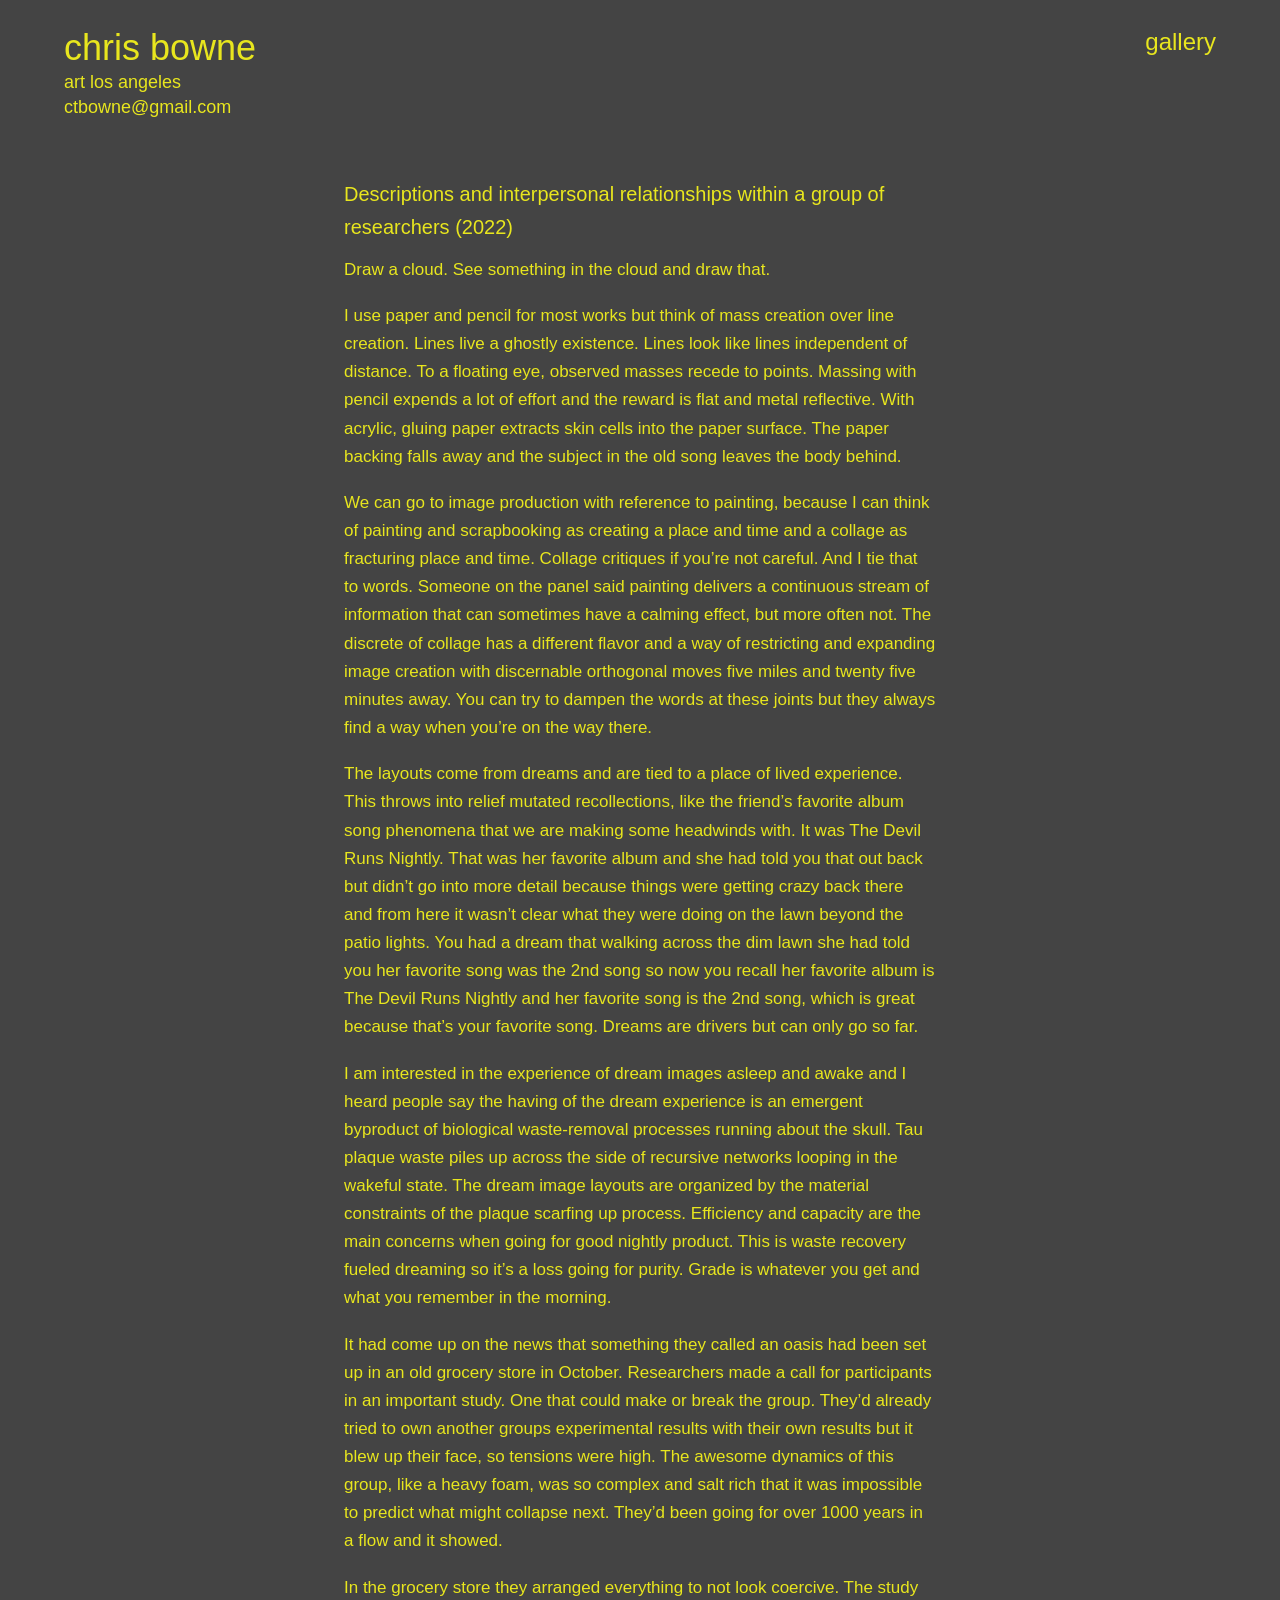
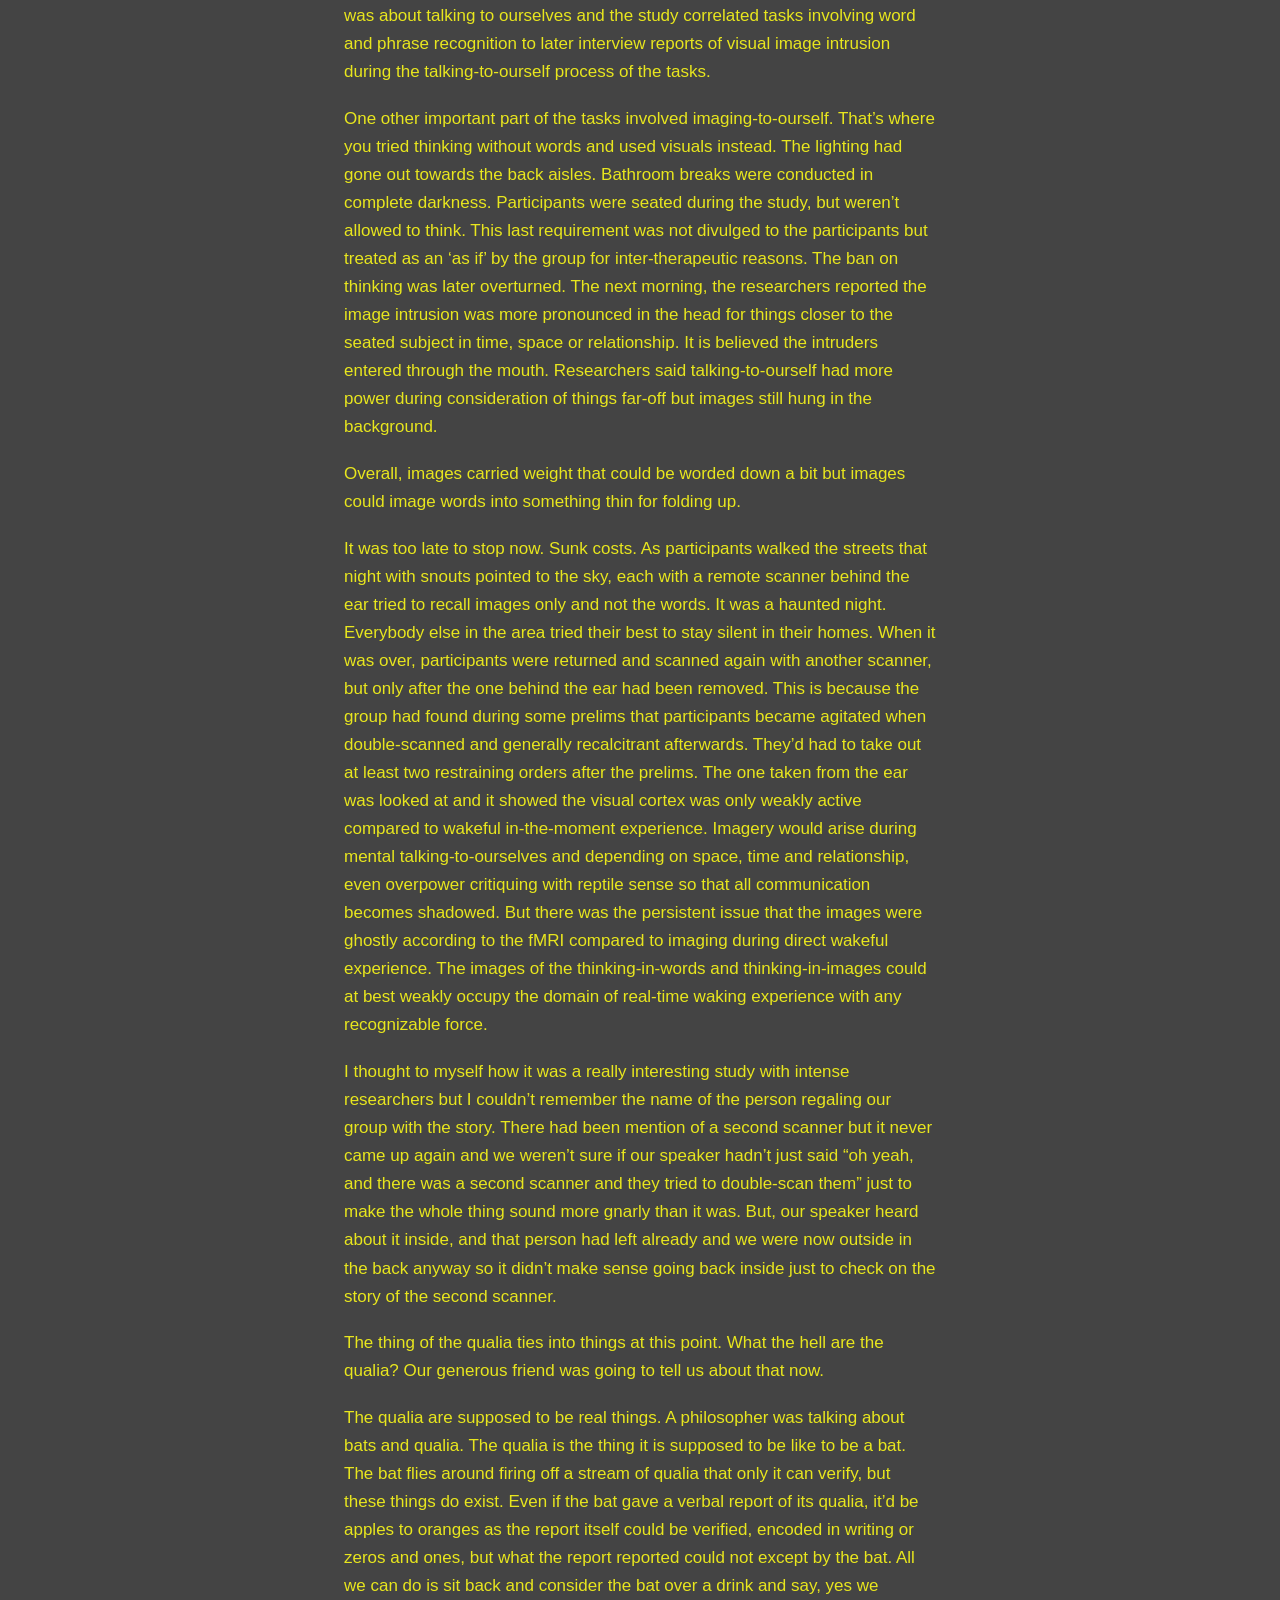
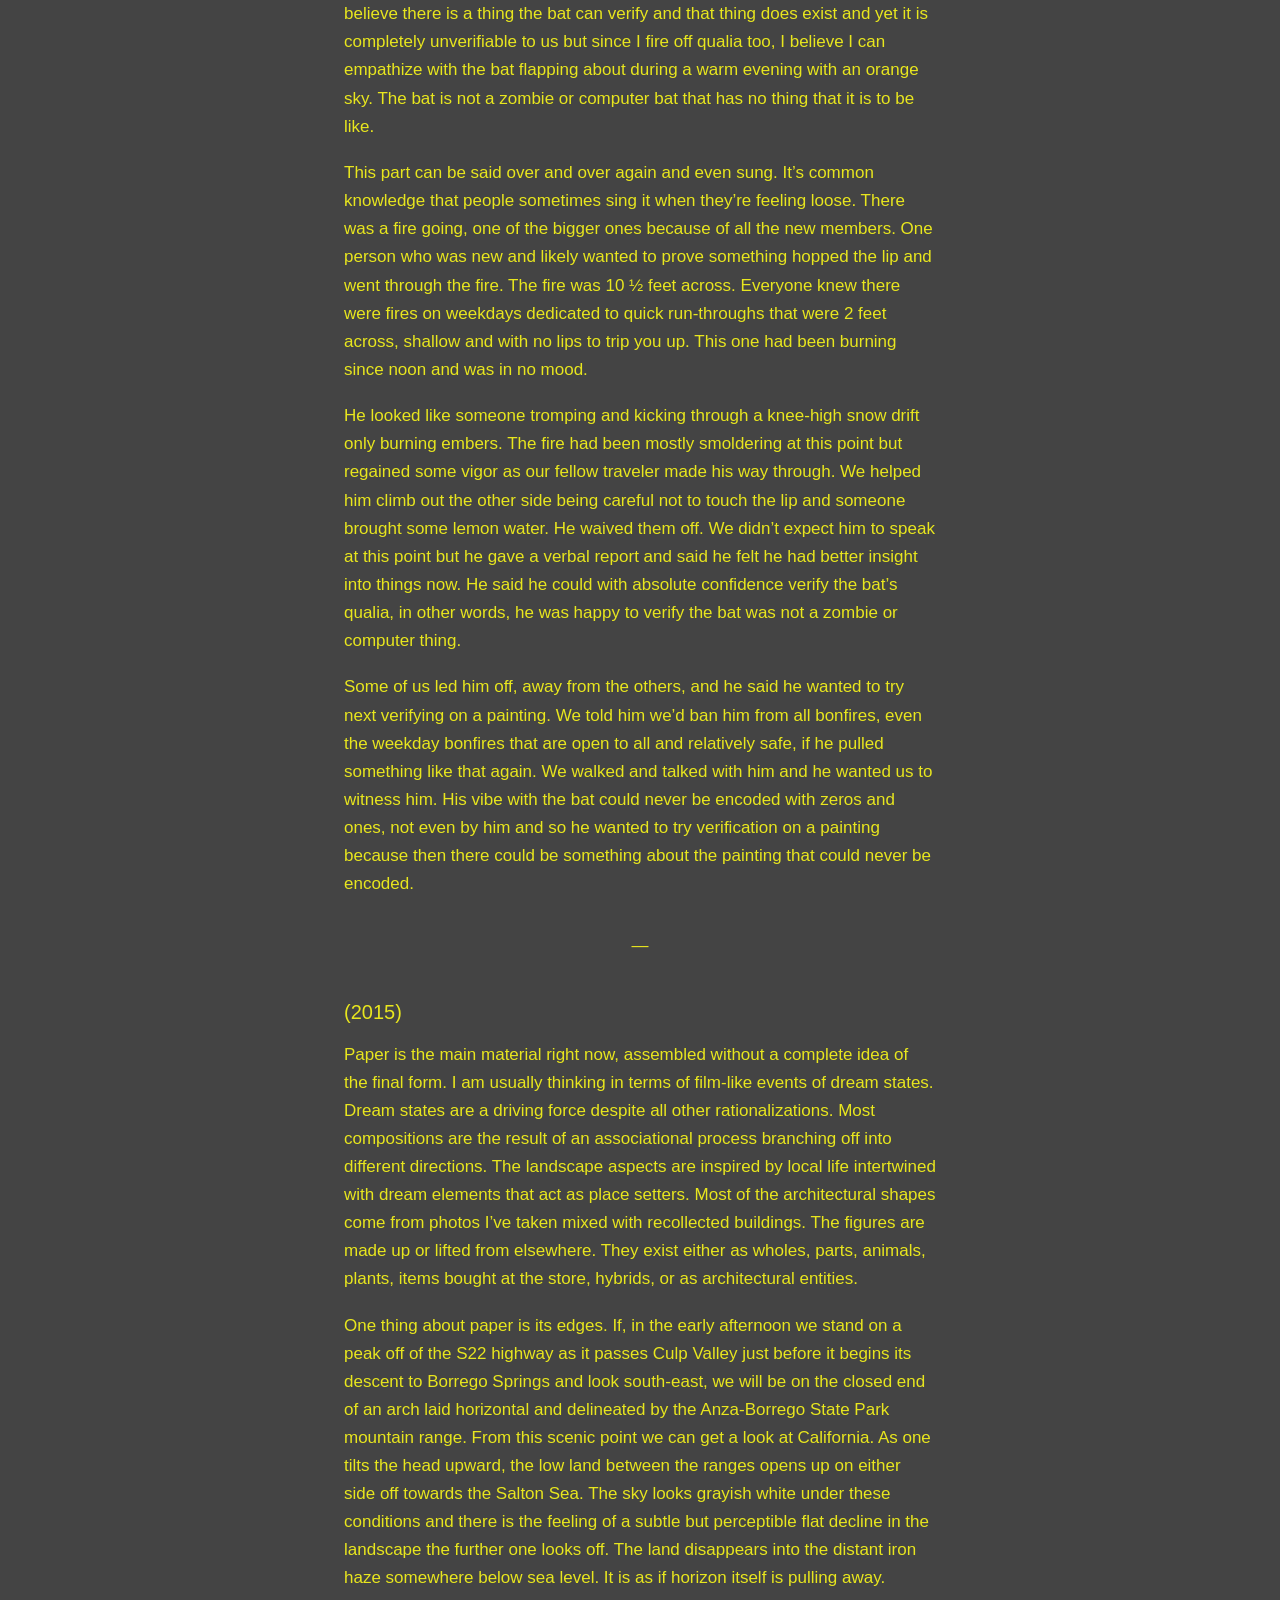
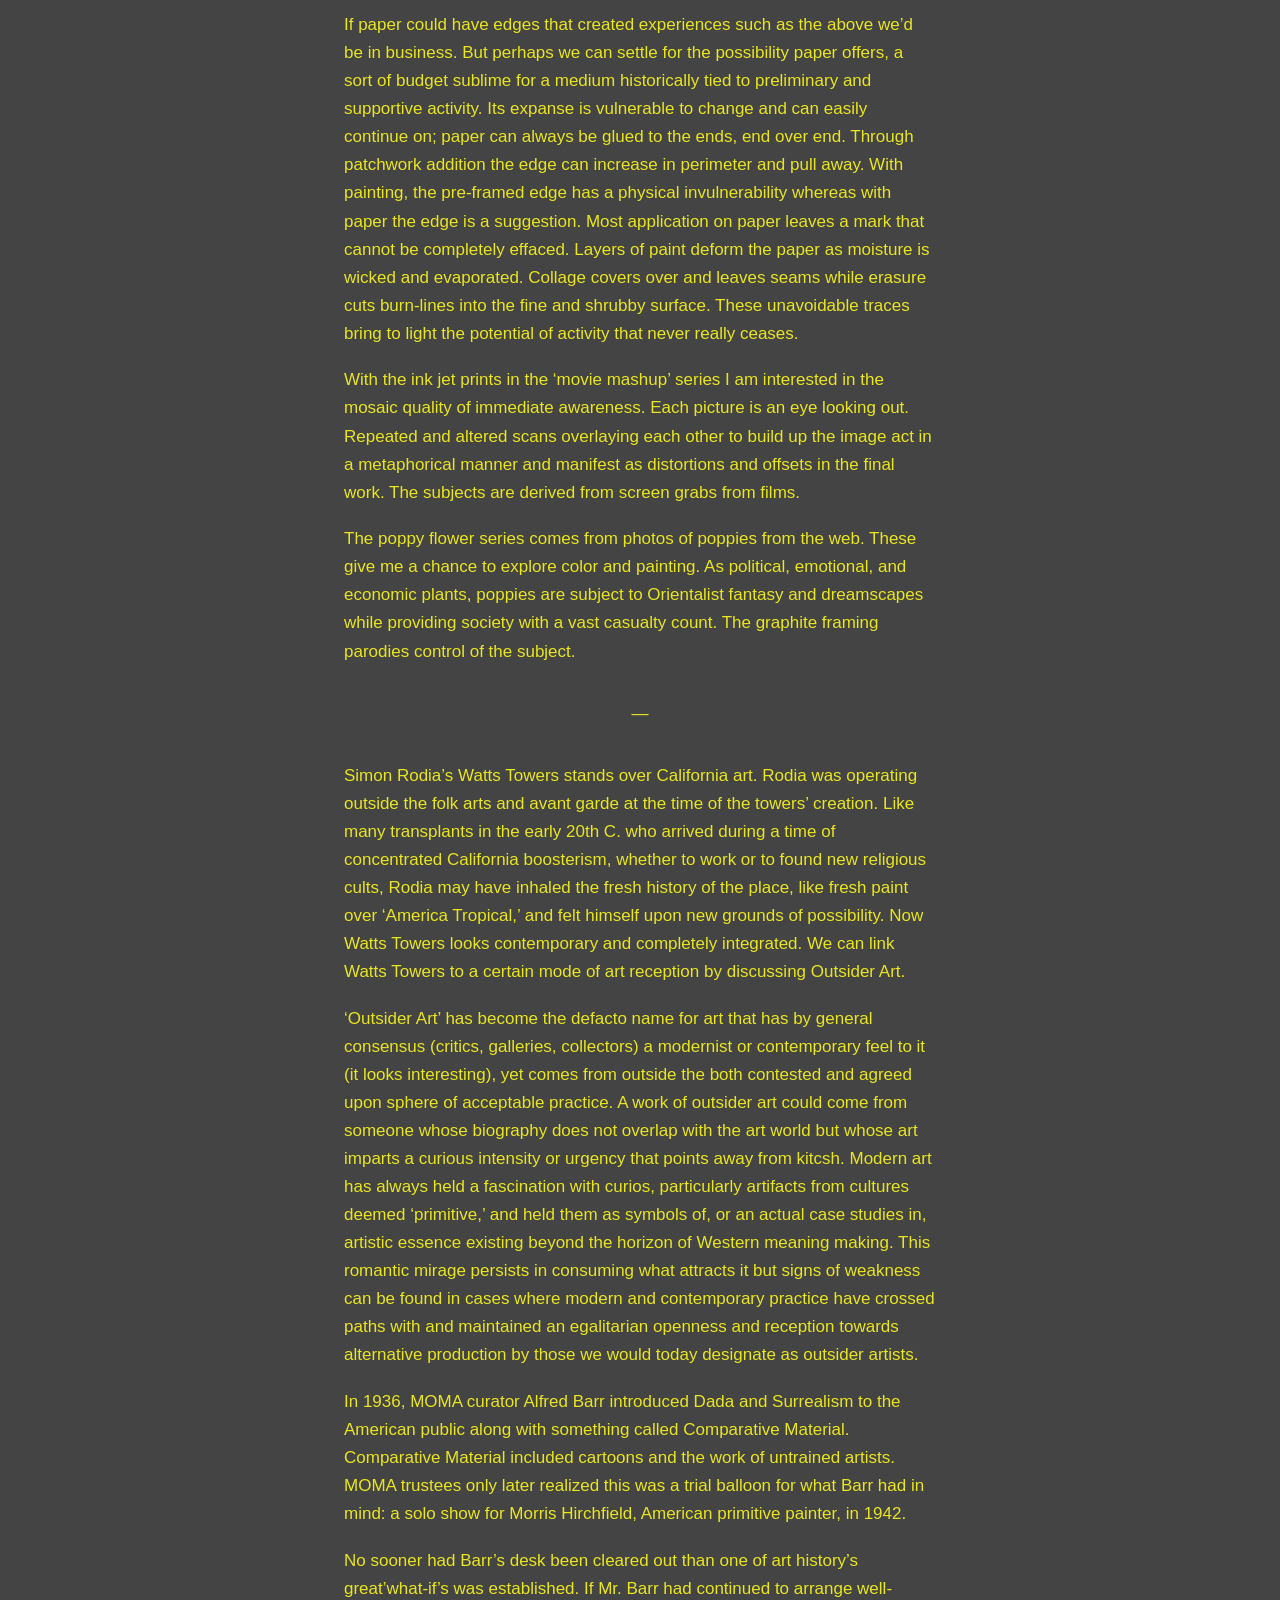
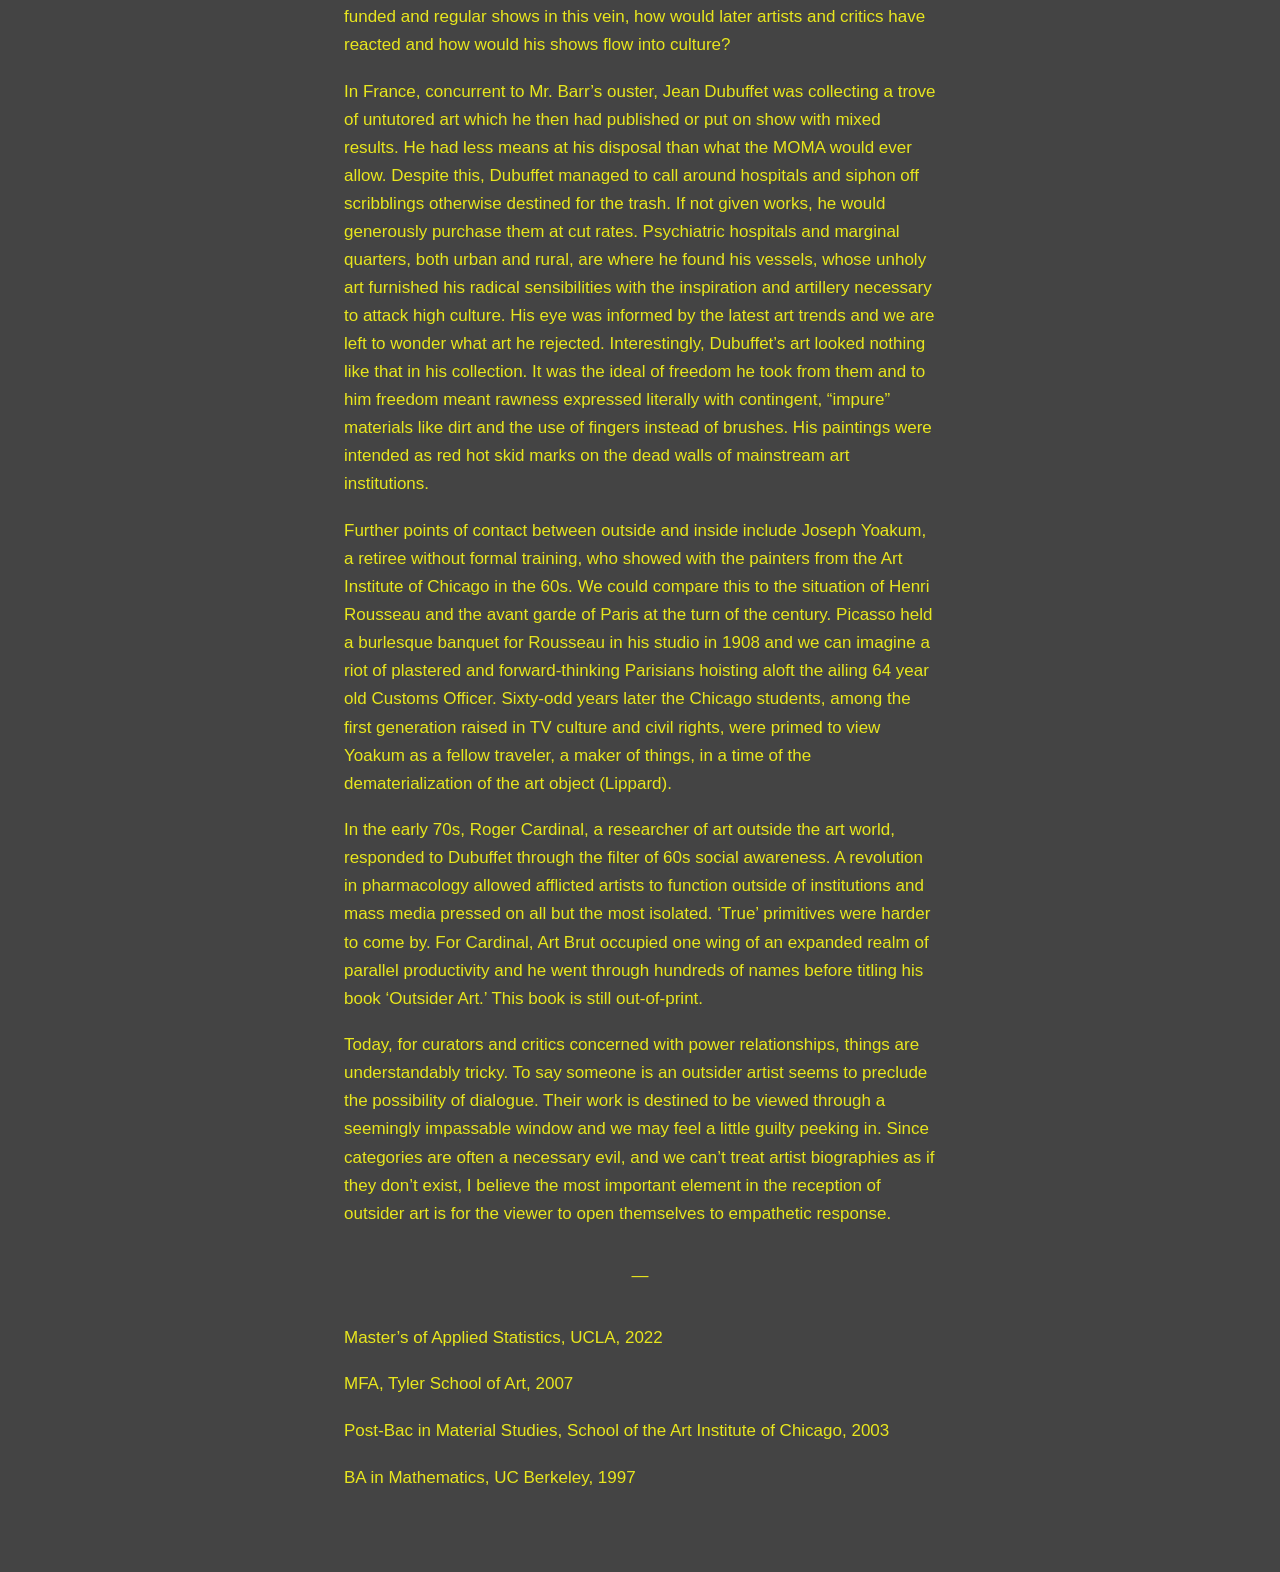
<file: info.html>
<!DOCTYPE html>
<html lang="en">
<head>
<meta charset="UTF-8">
<meta name="viewport" content="width=device-width, initial-scale=1.0">
<title>Chris Bowne - info</title>
<link rel="stylesheet" href="style.css">
</head>
<body>

<header class="site-header">
  <div>
    <a href="index.html" class="site-title">chris bowne</a>
    <div class="site-tagline">art los angeles</div>
    <div class="site-tagline"><a href="mailto:ctbowne@gmail.com">ctbowne@gmail.com</a></div>
  </div>
  <nav class="site-nav"><a href="index.html">gallery</a></nav>
</header>

<main class="info-page">
  <h2>Descriptions and interpersonal relationships within a group of researchers (2022)</h2>
  <p>Draw a cloud. See something in the cloud and draw that.</p>
  <p>I use paper and pencil for most works but think of mass creation over line creation. Lines live a ghostly existence. Lines look like lines independent of distance. To a floating eye, observed masses recede to points. Massing with pencil expends a lot of effort and the reward is flat and metal reflective. With acrylic, gluing paper extracts skin cells into the paper surface. The paper backing falls away and the subject in the old song leaves the body behind.</p>
  <p>We can go to image production with reference to painting, because I can think of painting and scrapbooking as creating a place and time and a collage as fracturing place and time. Collage critiques if you’re not careful. And I tie that to words. Someone on the panel said painting delivers a continuous stream of information that can sometimes have a calming effect, but more often not. The discrete of collage has a different flavor and a way of restricting and expanding image creation with discernable orthogonal moves five miles and twenty five minutes away. You can try to dampen the words at these joints but they always find a way when you’re on the way there.</p>
  <p>The layouts come from dreams and are tied to a place of lived experience. This throws into relief mutated recollections, like the friend’s favorite album song phenomena that we are making some headwinds with. It was The Devil Runs Nightly. That was her favorite album and she had told you that out back but didn’t go into more detail because things were getting crazy back there and from here it wasn’t clear what they were doing on the lawn beyond the patio lights. You had a dream that walking across the dim lawn she had told you her favorite song was the 2nd song so now you recall her favorite album is The Devil Runs Nightly and her favorite song is the 2nd song, which is great because that’s your favorite song. Dreams are drivers but can only go so far.</p>
  <p>I am interested in the experience of dream images asleep and awake and I heard people say the having of the dream experience is an emergent byproduct of biological waste-removal processes running about the skull. Tau plaque waste piles up across the side of recursive networks looping in the wakeful state. The dream image layouts are organized by the material constraints of the plaque scarfing up process. Efficiency and capacity are the main concerns when going for good nightly product. This is waste recovery fueled dreaming so it’s a loss going for purity. Grade is whatever you get and what you remember in the morning.</p>
  <p>It had come up on the news that something they called an oasis had been set up in an old grocery store in October. Researchers made a call for participants in an important study. One that could make or break the group. They’d already tried to own another groups experimental results with their own results but it blew up their face, so tensions were high. The awesome dynamics of this group, like a heavy foam, was so complex and salt rich that it was impossible to predict what might collapse next. They’d been going for over 1000 years in a flow and it showed.</p>
  <p>In the grocery store they arranged everything to not look coercive. The study was about talking to ourselves and the study correlated tasks involving word and phrase recognition to later interview reports of visual image intrusion during the talking-to-ourself process of the tasks.</p>
  <p>One other important part of the tasks involved imaging-to-ourself. That’s where you tried thinking without words and used visuals instead. The lighting had gone out towards the back aisles. Bathroom breaks were conducted in complete darkness. Participants were seated during the study, but weren’t allowed to think. This last requirement was not divulged to the participants but treated as an ‘as if’ by the group for inter-therapeutic reasons. The ban on thinking was later overturned. The next morning, the researchers reported the image intrusion was more pronounced in the head for things closer to the seated subject in time, space or relationship. It is believed the intruders entered through the mouth. Researchers said talking-to-ourself had more power during consideration of things far-off but images still hung in the background.</p>
  <p>Overall, images carried weight that could be worded down a bit but images could image words into something thin for folding up.</p>
  <p>It was too late to stop now. Sunk costs. As participants walked the streets that night with snouts pointed to the sky, each with a remote scanner behind the ear tried to recall images only and not the words. It was a haunted night. Everybody else in the area tried their best to stay silent in their homes. When it was over, participants were returned and scanned again with another scanner, but only after the one behind the ear had been removed. This is because the group had found during some prelims that participants became agitated when double-scanned and generally recalcitrant afterwards. They’d had to take out at least two restraining orders after the prelims. The one taken from the ear was looked at and it showed the visual cortex was only weakly active compared to wakeful in-the-moment experience. Imagery would arise during mental talking-to-ourselves and depending on space, time and relationship, even overpower critiquing with reptile sense so that all communication becomes shadowed. But there was the persistent issue that the images were ghostly according to the fMRI compared to imaging during direct wakeful experience. The images of the thinking-in-words and thinking-in-images could at best weakly occupy the domain of real-time waking experience with any recognizable force.</p>
  <p>I thought to myself how it was a really interesting study with intense researchers but I couldn’t remember the name of the person regaling our group with the story. There had been mention of a second scanner but it never came up again and we weren’t sure if our speaker hadn’t just said “oh yeah, and there was a second scanner and they tried to double-scan them” just to make the whole thing sound more gnarly than it was. But, our speaker heard about it inside, and that person had left already and we were now outside in the back anyway so it didn’t make sense going back inside just to check on the story of the second scanner.</p>
  <p>The thing of the qualia ties into things at this point. What the hell are the qualia? Our generous friend was going to tell us about that now.</p>
  <p>The qualia are supposed to be real things. A philosopher was talking about bats and qualia. The qualia is the thing it is supposed to be like to be a bat. The bat flies around firing off a stream of qualia that only it can verify, but these things do exist. Even if the bat gave a verbal report of its qualia, it’d be apples to oranges as the report itself could be verified, encoded in writing or zeros and ones, but what the report reported could not except by the bat. All we can do is sit back and consider the bat over a drink and say, yes we believe there is a thing the bat can verify and that thing does exist and yet it is completely unverifiable to us but since I fire off qualia too, I believe I can empathize with the bat flapping about during a warm evening with an orange sky. The bat is not a zombie or computer bat that has no thing that it is to be like.</p>
  <p>This part can be said over and over again and even sung. It’s common knowledge that people sometimes sing it when they’re feeling loose. There was a fire going, one of the bigger ones because of all the new members. One person who was new and likely wanted to prove something hopped the lip and went through the fire. The fire was 10 ½ feet across. Everyone knew there were fires on weekdays dedicated to quick run-throughs that were 2 feet across, shallow and with no lips to trip you up. This one had been burning since noon and was in no mood.</p>
  <p>He looked like someone tromping and kicking through a knee-high snow drift only burning embers. The fire had been mostly smoldering at this point but regained some vigor as our fellow traveler made his way through. We helped him climb out the other side being careful not to touch the lip and someone brought some lemon water. He waived them off. We didn’t expect him to speak at this point but he gave a verbal report and said he felt he had better insight into things now. He said he could with absolute confidence verify the bat’s qualia, in other words, he was happy to verify the bat was not a zombie or computer thing.</p>
  <p>Some of us led him off, away from the others, and he said he wanted to try next verifying on a painting. We told him we’d ban him from all bonfires, even the weekday bonfires that are open to all and relatively safe, if he pulled something like that again. We walked and talked with him and he wanted us to witness him. His vibe with the bat could never be encoded with zeros and ones, not even by him and so he wanted to try verification on a painting because then there could be something about the painting that could never be encoded.</p>
  <p class="sep">&mdash;</p>
  <h2>(2015)</h2>
  <p>Paper is the main material right now, assembled without a complete idea of the final form. I am usually thinking in terms of film-like events of dream states. Dream states are a driving force despite all other rationalizations. Most compositions are the result of an associational process branching off into different directions. The landscape aspects are inspired by local life intertwined with dream elements that act as place setters. Most of the architectural shapes come from photos I’ve taken mixed with recollected buildings. The figures are made up or lifted from elsewhere. They exist either as wholes, parts, animals, plants, items bought at the store, hybrids, or as architectural entities.</p>
  <p>One thing about paper is its edges. If, in the early afternoon we stand on a peak off of the S22 highway as it passes Culp Valley just before it begins its descent to Borrego Springs and look south-east, we will be on the closed end of an arch laid horizontal and delineated by the Anza-Borrego State Park mountain range. From this scenic point we can get a look at California. As one tilts the head upward, the low land between the ranges opens up on either side off towards the Salton Sea. The sky looks grayish white under these conditions and there is the feeling of a subtle but perceptible flat decline in the landscape the further one looks off. The land disappears into the distant iron haze somewhere below sea level. It is as if horizon itself is pulling away.</p>
  <p>If paper could have edges that created experiences such as the above we’d be in business. But perhaps we can settle for the possibility paper offers, a sort of budget sublime for a medium historically tied to preliminary and supportive activity. Its expanse is vulnerable to change and can easily continue on; paper can always be glued to the ends, end over end. Through patchwork addition the edge can increase in perimeter and pull away. With painting, the pre-framed edge has a physical invulnerability whereas with paper the edge is a suggestion. Most application on paper leaves a mark that cannot be completely effaced. Layers of paint deform the paper as moisture is wicked and evaporated. Collage covers over and leaves seams while erasure cuts burn-lines into the fine and shrubby surface. These unavoidable traces bring to light the potential of activity that never really ceases.</p>
  <p>With the ink jet prints in the ‘movie mashup’ series I am interested in the mosaic quality of immediate awareness. Each picture is an eye looking out. Repeated and altered scans overlaying each other to build up the image act in a metaphorical manner and manifest as distortions and offsets in the final work. The subjects are derived from screen grabs from films.</p>
  <p>The poppy flower series comes from photos of poppies from the web. These give me a chance to explore color and painting. As political, emotional, and economic plants, poppies are subject to Orientalist fantasy and dreamscapes while providing society with a vast casualty count. The graphite framing parodies control of the subject.</p>
  <p class="sep">&mdash;</p>
  <p>Simon Rodia’s Watts Towers stands over California art. Rodia was operating outside the folk arts and avant garde at the time of the towers’ creation. Like many transplants in the early 20th C. who arrived during a time of concentrated California boosterism, whether to work or to found new religious cults, Rodia may have inhaled the fresh history of the place, like fresh paint over ‘America Tropical,’ and felt himself upon new grounds of possibility. Now Watts Towers looks contemporary and completely integrated. We can link Watts Towers to a certain mode of art reception by discussing Outsider Art.</p>
  <p>‘Outsider Art’ has become the defacto name for art that has by general consensus (critics, galleries, collectors) a modernist or contemporary feel to it (it looks interesting), yet comes from outside the both contested and agreed upon sphere of acceptable practice. A work of outsider art could come from someone whose biography does not overlap with the art world but whose art imparts a curious intensity or urgency that points away from kitcsh. Modern art has always held a fascination with curios, particularly artifacts from cultures deemed ‘primitive,’ and held them as symbols of, or an actual case studies in, artistic essence existing beyond the horizon of Western meaning making. This romantic mirage persists in consuming what attracts it but signs of weakness can be found in cases where modern and contemporary practice have crossed paths with and maintained an egalitarian openness and reception towards alternative production by those we would today designate as outsider artists.</p>
  <p>In 1936, MOMA curator Alfred Barr introduced Dada and Surrealism to the American public along with something called Comparative Material. Comparative Material included cartoons and the work of untrained artists. MOMA trustees only later realized this was a trial balloon for what Barr had in mind: a solo show for Morris Hirchfield, American primitive painter, in 1942.</p>
  <p>No sooner had Barr’s desk been cleared out than one of art history’s great’what-if’s was established. If Mr. Barr had continued to arrange well-funded and regular shows in this vein, how would later artists and critics have reacted and how would his shows flow into culture?</p>
  <p>In France, concurrent to Mr. Barr’s ouster, Jean Dubuffet was collecting a trove of untutored art which he then had published or put on show with mixed results. He had less means at his disposal than what the MOMA would ever allow. Despite this, Dubuffet managed to call around hospitals and siphon off scribblings otherwise destined for the trash. If not given works, he would generously purchase them at cut rates. Psychiatric hospitals and marginal quarters, both urban and rural, are where he found his vessels, whose unholy art furnished his radical sensibilities with the inspiration and artillery necessary to attack high culture. His eye was informed by the latest art trends and we are left to wonder what art he rejected. Interestingly, Dubuffet’s art looked nothing like that in his collection. It was the ideal of freedom he took from them and to him freedom meant rawness expressed literally with contingent, “impure” materials like dirt and the use of fingers instead of brushes. His paintings were intended as red hot skid marks on the dead walls of mainstream art institutions.</p>
  <p>Further points of contact between outside and inside include Joseph Yoakum, a retiree without formal training, who showed with the painters from the Art Institute of Chicago in the 60s. We could compare this to the situation of Henri Rousseau and the avant garde of Paris at the turn of the century. Picasso held a burlesque banquet for Rousseau in his studio in 1908 and we can imagine a riot of plastered and forward-thinking Parisians hoisting aloft the ailing 64 year old Customs Officer. Sixty-odd years later the Chicago students, among the first generation raised in TV culture and civil rights, were primed to view Yoakum as a fellow traveler, a maker of things, in a time of the dematerialization of the art object (Lippard).</p>
  <p>In the early 70s, Roger Cardinal, a researcher of art outside the art world, responded to Dubuffet through the filter of 60s social awareness. A revolution in pharmacology allowed afflicted artists to function outside of institutions and mass media pressed on all but the most isolated. ‘True’ primitives were harder to come by. For Cardinal, Art Brut occupied one wing of an expanded realm of parallel productivity and he went through hundreds of names before titling his book ‘Outsider Art.’ This book is still out-of-print.</p>
  <p>Today, for curators and critics concerned with power relationships, things are understandably tricky. To say someone is an outsider artist seems to preclude the possibility of dialogue. Their work is destined to be viewed through a seemingly impassable window and we may feel a little guilty peeking in. Since categories are often a necessary evil, and we can’t treat artist biographies as if they don’t exist, I believe the most important element in the reception of outsider art is for the viewer to open themselves to empathetic response.</p>
  <p class="sep">&mdash;</p>
  <p>Master’s of Applied Statistics, UCLA, 2022</p>
  <p>MFA, Tyler School of Art, 2007</p>
  <p>Post-Bac in Material Studies, School of the Art Institute of Chicago, 2003</p>
  <p>BA in Mathematics, UC Berkeley, 1997</p>
</main>

</body>
</html>
</file>
<file: style.css>
/* Font used on the whole site (loaded from Fontshare) */
@import url('https://api.fontshare.com/v2/css?f[]=satoshi@400,500,700&display=swap');

:root {
  --page-bg: #444444;      /* PAGE BACKGROUND GREY - change this one value */
  --accent: #e8e61e;       /* YELLOW used for all text - change this one value */
}

* {
  box-sizing: border-box;
}

body {
  margin: 0;
  background: var(--page-bg);
  font-family: 'Satoshi', Arial, sans-serif;
}

/* Header: name + tagline + email on the left, nav link on the right */
.site-header {
  display: flex;
  justify-content: space-between;
  align-items: flex-start;
  padding: 28px 5vw 24px;
}

.site-header a {
  color: var(--accent);
  text-decoration: none;
}

.site-header a:hover {
  text-decoration: underline;
}

.site-title {
  font-size: 36px;
  font-weight: 500;
  line-height: 1.1;
}

.site-tagline {
  color: var(--accent);
  font-size: 18px;
  margin-top: 4px;
}

.site-nav a {
  font-size: 24px;
}

/* Info page text */
.info-page {
  max-width: 720px;
  margin: 24px auto 80px;
  padding: 0 5vw;
  color: var(--accent);
  font-size: 17px;
  line-height: 1.65;
}

.info-page h2 {
  font-size: 20px;
  font-weight: 500;
  color: var(--accent);
  margin: 36px 0 12px;
}

.info-page p {
  margin: 0 0 1.1em;
}

.info-page .sep {
  text-align: center;
  color: var(--accent);
  margin: 2em 0;
}

/* Thumbnail grid: as many columns as fit the screen width */
#grid {
  display: grid;
  grid-template-columns: repeat(auto-fill, minmax(160px, 1fr));
  gap: 6px;
  padding: 6px;
  max-width: 1400px;
  margin: 0 auto;
}

#grid img {
  width: 100%;
  aspect-ratio: 4 / 3;
  object-fit: cover;   /* crops thumbnails only; the viewer shows the full photo */
  display: block;
  cursor: pointer;
  background: #3a3a3a;
}

#grid img:hover {
  opacity: 0.85;
}

/* Viewer: full-screen overlay, photo always fits the window */
.viewer {
  display: none;
  position: fixed;
  inset: 0;
  background: rgba(0, 0, 0, 0.95);
  z-index: 100;
  flex-direction: column;
}

.viewer.open {
  display: flex;
}

.viewer-stage {
  flex: 1;
  min-height: 0;          /* lets the photo shrink to fit */
  display: flex;
  align-items: center;
  justify-content: center;
  padding: 16px 56px 0;
}

.viewer-stage img {
  max-width: 100%;
  max-height: 100%;
  object-fit: contain;
  display: block;
}

.viewer-info {
  text-align: center;
  padding: 10px 16px 16px;
}

#viewer-caption {
  font-family: 'Satoshi', Arial, sans-serif;
  color: var(--accent);
  font-size: 15px;
  margin: 0 0 4px;
}

#viewer-count {
  color: var(--accent);
  font-size: 12px;
  margin: 0;
}

.viewer-close,
.viewer-nav {
  position: absolute;
  background: none;
  border: none;
  color: var(--accent);
  cursor: pointer;
  font-family: Arial, sans-serif;
  opacity: 0.8;
}

.viewer-close:hover,
.viewer-nav:hover {
  opacity: 1;
}

.viewer-close {
  top: 8px;
  right: 16px;
  font-size: 40px;
  line-height: 1;
  z-index: 2;
}

.viewer-nav {
  top: 50%;
  transform: translateY(-50%);
  font-size: 32px;
  padding: 16px 12px;
  z-index: 2;
}

.viewer-prev { left: 0; }
.viewer-next { right: 0; }

/* Phones: give the photos more room */
@media (max-width: 600px) {
  .site-title { font-size: 28px; }
  .site-tagline { font-size: 16px; }
  .site-nav a { font-size: 20px; }
  .info-page { font-size: 16px; }
  #grid {
    grid-template-columns: repeat(auto-fill, minmax(110px, 1fr));
    gap: 4px;
    padding: 4px;
  }
  .viewer-stage {
    padding: 48px 8px 0;
  }
  .viewer-nav {
    font-size: 24px;
    padding: 12px 6px;
  }
}
</file>
